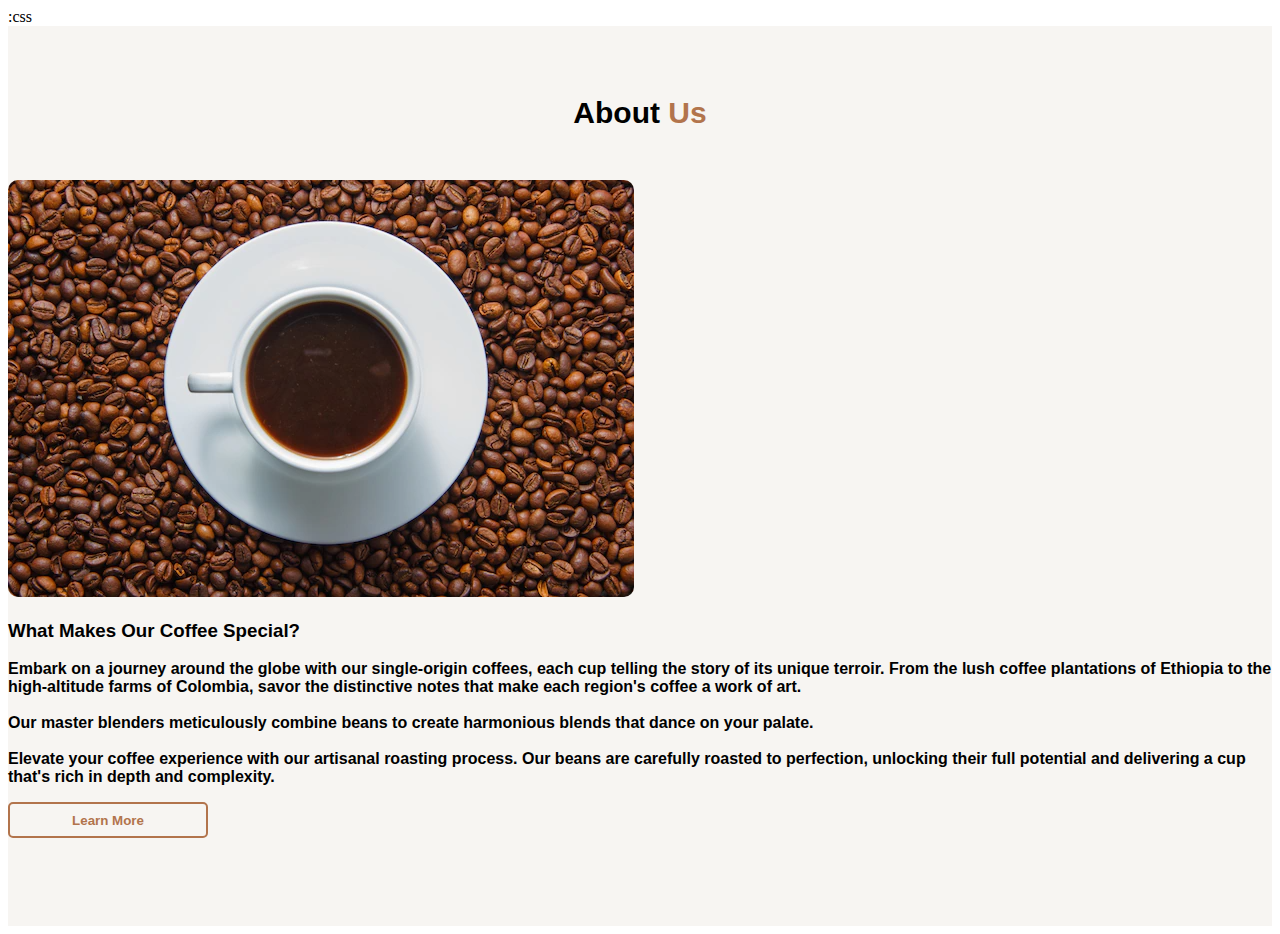
<file: Pages/about.html>
<!DOCTYPE html>
<html lang="en">

<head>
  <meta charset="UTF-8">
  <meta name="viewport" content="width=device-width, initial-scale=1.0">
  <title>About Us</title>
  <link rel="stylesheet" href="/CSS/about.css">:css
  <link href="https://cdn.jsdelivr.net/npm/bootstrap@5.3.2/dist/css/bootstrap.min.css" rel="stylesheet"
    integrity="sha384-T3c6CoIi6uLrA9TneNEoa7RxnatzjcDSCmG1MXxSR1GAsXEV/Dwwykc2MPK8M2HN" crossorigin="anonymous">
</head>

<body>
  <div class="about" id="about">
    <div class="container">
      <div class="heading">About <span>Us</span></div>
      <div class="row">
        <div class="col-md-6">
          <div class="card">
            <img src="/Images/about.png" alt="">
          </div>
        </div>
        <div class="col-md-6">
          <h3 style="font-weight: bold;">What Makes Our Coffee Special?</h3>
          <p>Embark on a journey around the globe with our single-origin coffees, each cup telling the story
            of its unique terroir. From the lush coffee plantations of Ethiopia to the high-altitude farms
            of Colombia, savor the distinctive notes that make each region's coffee a work of art.
            <br><br>Our master blenders meticulously combine beans to create harmonious blends that dance on
            your palate.
            <br><br>Elevate your coffee experience with our artisanal roasting process. Our beans are
            carefully roasted to perfection, unlocking their full potential and delivering a cup that's rich
            in depth and complexity.
          </p>
          <button id="about-btn">Learn More</button>
        </div>
      </div>
    </div>
  </div>
  <script src="https://cdn.jsdelivr.net/npm/bootstrap@5.3.2/dist/js/bootstrap.bundle.min.js"
    integrity="sha384-C6RzsynM9kWDrMNeT87bh95OGNyZPhcTNXj1NW7RuBCsyN/o0jlpcV8Qyq46cDfL"
    crossorigin="anonymous"></script>
</body>

</html>
</file>
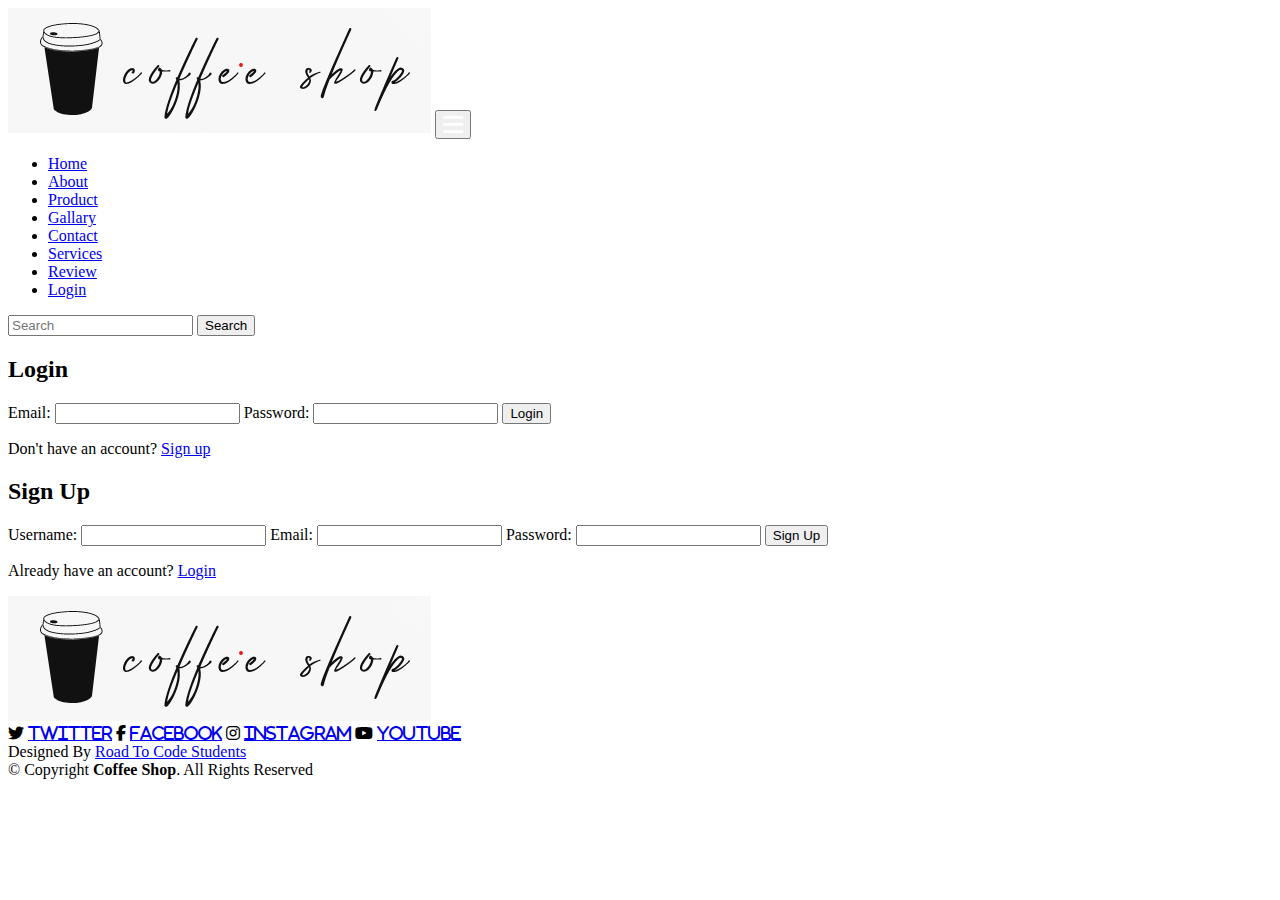
<file: Pages/login.html>
<!DOCTYPE html>
<html lang="en">

<head>
    <meta charset="UTF-8">
    <meta http-equiv="X-UA-Compatible" content="IE=edge">
    <meta name="viewport" content="width=device-width, initial-scale=1.0">
    <title>login page</title>
    <link rel="stylesheet" href="../CSS/login.css">
    <link rel="stylesheet" href="https://cdnjs.cloudflare.com/ajax/libs/font-awesome/6.2.0/css/all.min.css">
    <!-- bootstrap links -->
    <link href="https://cdn.jsdelivr.net/npm/bootstrap@5.0.2/dist/css/bootstrap.min.css" rel="stylesheet"
        integrity="sha384-EVSTQN3/azprG1Anm3QDgpJLIm9Nao0Yz1ztcQTwFspd3yD65VohhpuuCOmLASjC"
        crossorigin="anonymous">
    <!-- bootstrap links -->
    <!-- fonts links -->
    <link rel="preconnect" href="https://fonts.googleapis.com">
    <link rel="preconnect" href="https://fonts.gstatic.com" crossorigin>
    <link href="https://fonts.googleapis.com/css2?family=Roboto:wght@500&display=swap" rel="stylesheet">
    <!-- fonts links -->

    <style>
      

    </style>
</head>

<body>
    <div class="all-content">

        <!-- Navbar -->
        <nav class="navbar navbar-expand-lg" id="navbar">
            <div class="container-fluid">
                <a class="navbar-brand" href="#" id="logo"><img src="../Images/logo.png" alt=""></a>
                <button class="navbar-toggler" type="button" data-bs-toggle="collapse"
                    data-bs-target="#navbarSupportedContent" aria-controls="navbarSupportedContent" aria-expanded="false"
                    aria-label="Toggle navigation">
                    <span><i class="fa-solid fa-bars" style="color: white; font-size: 23px;"></i></span>
                </button>
                <div class="collapse navbar-collapse" id="navbarSupportedContent">
                    <ul class="navbar-nav me-auto mb-2 mb-lg-0">
                        <li class="nav-item">
                            <a class="nav-link active" aria-current="page" href="../index.html"> Home</a>
                        </li>
                        <li class="nav-item">
                            <a class="nav-link"
                                href="/Pages/about.html">About</a>
                        </li>
                        <li class="nav-item">
                            <a class="nav-link"
                                href="/Pages/product.html">Product</a>
                        </li>
                        <li class="nav-item">
                            <a class="nav-link"
                                href="/Pages/gallery.html">Gallary</a>
                        </li>
                        <li class="nav-item">
                            <a class="nav-link"
                                href="/Pages/contact.html">Contact</a>
                        </li>
                        <li class="nav-item">
                            <a class="nav-link"
                                href="/Pages/services.html"> Services</a>
                        </li>
                        <li class="nav-item">
                            <a class="nav-link"
                                href="/Pages/customerReview.html">Review</a>
                        </li>
                        <li class="nav-item">
                            <a class="nav-link"
                                href="/Pages/login.html">Login</a>
                        </li>
                    </ul>
                    <form class="d-flex">
                        <input class="form-control me-2" type="search" placeholder="Search" aria-label="Search">
                        <button class="btn btn-outline-success" type="submit">Search</button>
                    </form>
                </div>
            </div>
        </nav>
        <!-- Navbar -->

        <!-- Home Section -->
        <div class="container">
            <div id="coffee-image"></div>

            <div id="login-form" class="card">
                <form>
                    <h2>Login</h2>
                    <label for="login-email">Email:</label>
                    <input type="email" id="login-email" required class="form-control">
                    <label for="login-password">Password:</label>
                    <input type="password" id="login-password" required class="form-control">
                    <button type="button" onclick="login()" class="btn btn-success">Login</button>
                </form>
                <p id="no-account-message">Don't have an account? <a href="#" onclick="toggleSignup()">Sign up</a></p>
            </div>

            <div id="signup-form" class="card">
                <form>
                    <h2>Sign Up</h2>
                    <label for="signup-username">Username:</label>
                    <input type="text" id="signup-username" required class="form-control">
                    <label for="signup-email">Email:</label>
                    <input type="email" id="signup-email" required class="form-control">
                    <label for="signup-password">Password:</label>
                    <input type="password" id="signup-password" required class="form-control">
                    <button type="button" onclick="signup()" class="btn btn-success">Sign Up</button>
                </form>
                <p>Already have an account? <a href="#" onclick="toggleSignup()">Login</a></p>
            </div>
        </div>

        <!-- Footer Section -->
        <footer id="footer">
            <div class="footer-logo text-center"><img src="../Images/logo.png" alt=""></div>
            <div class="socail-links text-center">
                <i class="fa-brands fa-twitter">
                    <a class="nav-link"
                        href="https://www.google.com/url?sa=t&rct=j&q=&esrc=s&source=web&cd=&cad=rja&uact=8&ved=2ahUKEwjyo86X69-DAxXxi68BHaHSDfoQjBB6BAgREAE&url=https%3A%2F%2Ftwitter.com%2Flogin&usg=AOvVaw3swNPrVfKaBGiX8TGfSpkN&opi=89978449">Twitter</a>
                </i>
                <i class="fa-brands fa-facebook-f">
                    <a class="nav-link"
                        href="https://www.google.com/url?sa=t&rct=j&q=&esrc=s&source=web&cd=&cad=rja&uact=8&ved=2ahUKEwj6h5Gp6t-DAxVEoK8BHcVeDzoQFnoECAoQAQ&url=https%3A%2F%2Fwww.facebook.com%2F&usg=AOvVaw2q27ov2cpCynr72DmuSqEz&opi=89978449">facebook</a>
                </i>
                <i class="fa-brands fa-instagram">
                    <a class="nav-link"
                        href="https://www.google.com/url?sa=t&rct=j&q=&esrc=s&source=web&cd=&cad=rja&uact=8&ved=2ahUKEwj0wajs69-DAxVflK8BHUYYDzAQFnoECAoQAQ&url=https%3A%2F%2Fwww.instagram.com%2Faccounts%2Flogin%2F%3Fhl%3Den&usg=AOvVaw22wbeKu9CbUP9Ki54NoHiP&opi=89978449">Instagram</a>
                </i>
                <i class="fa-brands fa-youtube">
                    <a class="nav-link"
                        href="https://www.google.com/url?sa=t&rct=j&q=&esrc=s&source=web&cd=&cad=rja&uact=8&ved=2ahUKEwimuK3R69-DAxW8ha8BHfTYAcMQFnoECA0QAQ&url=https%3A%2F%2Fwww.youtube.com%2F&usg=AOvVaw0usXxGa_x5y1xoI_LaL0-1&opi=89978449">Youtube</a>
                </i>
            </div>
            <div class="credite text-center">
                Designed By <a href="https://roadtocode.org/">Road To Code Students</a>
            </div>
            <div class="copyright text-center">
                &copy; Copyright <strong><span>Coffee Shop</span></strong>. All Rights Reserved
            </div>
        </footer>

    </div>

    <!-- Link to Bootstrap JS and Popper.js -->
    <script src="https://code.jquery.com/jquery-3.6.0.min.js"></script>
    <script src="https://cdn.jsdelivr.net/npm/@popperjs/core@2.5.2/dist/umd/popper.min.js"></script>
    <script src="https://cdn.jsdelivr.net/npm/bootstrap@5.0.2/dist/js/bootstrap.min.js"></script>

    <script>
        function login() {
           alert("Login successfully!")
        }

        function signup() {
          alert("Signed in successfully!")
        }

        function toggleSignup() {
            var loginForm = document.getElementById('login-form');
            var signupForm = document.getElementById('signup-form');

            if (signupForm.style.display === 'none') {
                signupForm.style.display = 'flex';
                loginForm.style.display = 'none';
            } else {
                signupForm.style.display = 'none';
                loginForm.style.display = 'flex';
            }
        }
    </script>
</body>

</html>
</file>
<file: CSS/about.css>
/* about css  */
#about{
    width: 100%;
    height: 100vh;
    background: #f7f5f2;
    font-family: 'Roboto', sans-serif;
  }
  #about .container{
    padding-top: 70px;
  }
  .heading{
    text-align: center;
    margin-bottom: 50px;
    color: black;
    font-size: 30px;
    font-weight: bold;
  }
  .heading span{
    color: #b2744c;
  }
  p{
    font-weight: 600;
  }
  #about .card{
    border-radius: 10px;
  }
  #about .card img{
    border-radius: 10px;
  }
  #about-btn{
    width: 200px;
    height: 36px;
    background: transparent;
    border: 2px solid #b2744c;
    color: #b2744c;
    border-radius: 5px;
    font-weight: bold;
    transition: 0.5s;
    cursor: pointer;
  }
  #about-btn:hover{
    background: #b2744c;
    color: white;
  }
  @media screen and (max-width:982px){
    #about p{
      font-size: 8px;
    }
  }
  @media screen and (max-width:766px){
    #about p{
      font-size: 15px;
    }
    #about{
      height: 120vh;
    }
  }
</file>
<file: CSS/login.css>
/* login css  */
</file>
